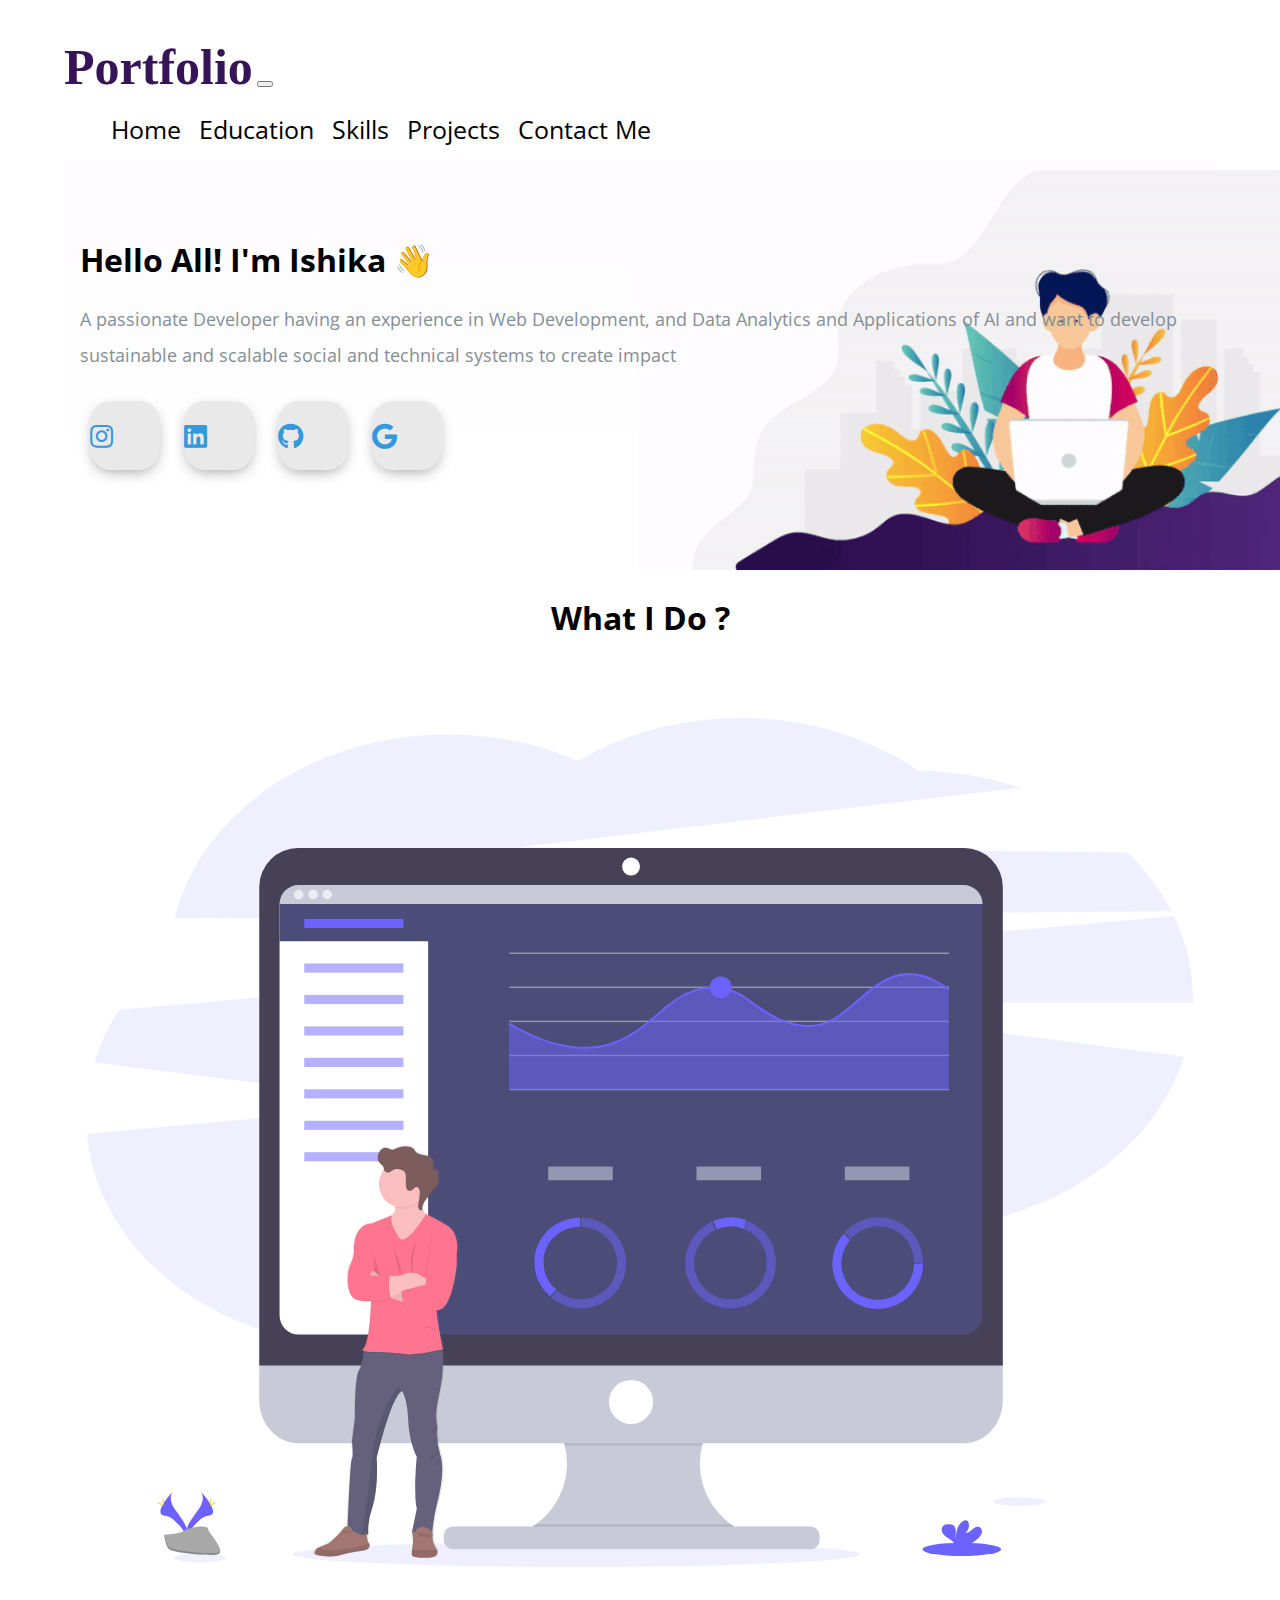
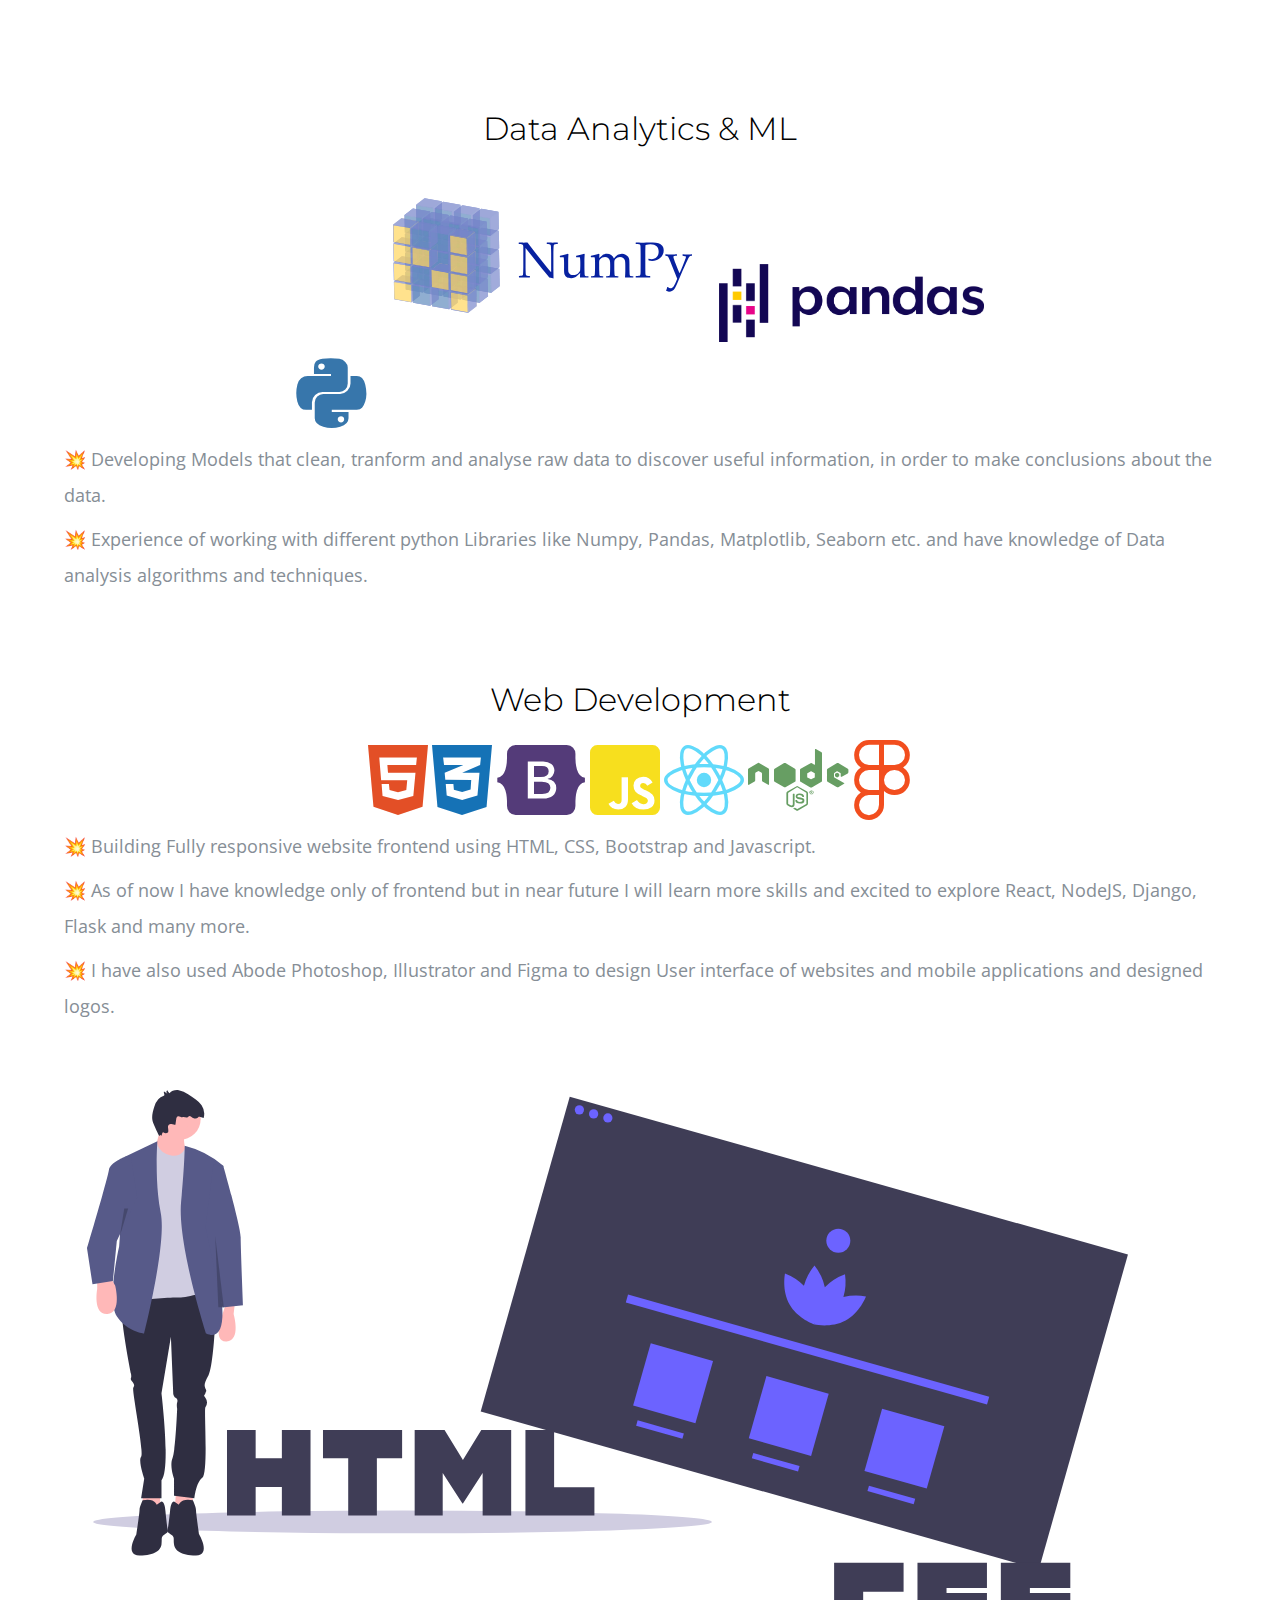
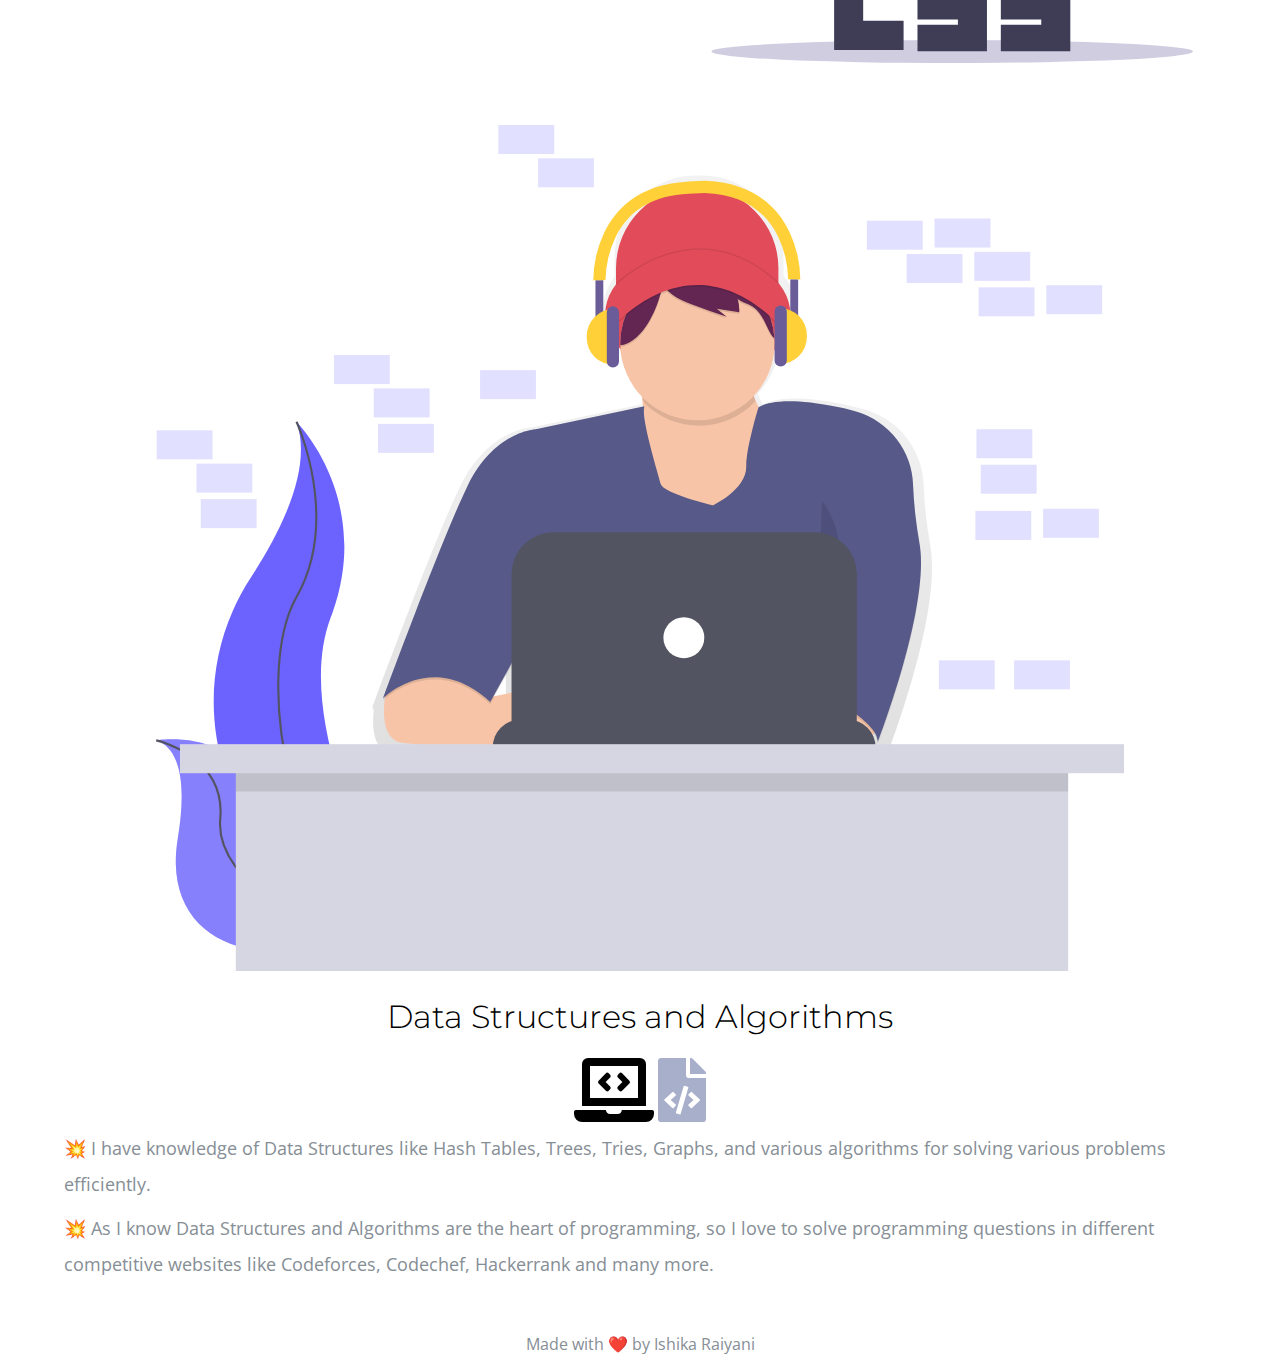
<file: index.html>
<!DOCTYPE html>
<html lang="en" dir="ltr">

<head>
  <meta charset="utf-8">
  <meta name="viewport" content="width=device-width,initial-scale=1">
  <title>Ishika's Portfolio</title>
  <link rel="icon" href="Image/engineer.ico">
  <link rel="stylesheet" href="https://stackpath.bootstrapcdn.com/bootstrap/4.5.0/css/bootstrap.min.css" integrity="sha384-9aIt2nRpC12Uk9gS9baDl411NQApFmC26EwAOH8WgZl5MYYxFfc+NcPb1dKGj7Sk" crossorigin="anonymous">
  <link rel="stylesheet" href="style.css">
  
  <link href="https://fonts.googleapis.com/css2?family=Arizonia&family=Montserrat:wght@400;800&display=swap" rel="stylesheet">
  <link href="https://fonts.googleapis.com/css2?family=Open+Sans:wght@700&display=swap" rel="stylesheet">
  <link rel="stylesheet" href="https://use.fontawesome.com/releases/v5.4.1/css/all.css" />
  <link rel="stylesheet" href="https://cdnjs.cloudflare.com/ajax/libs/font-awesome/5.13.1/css/all.min.css">
  <script src="https://code.jquery.com/jquery-3.5.1.slim.min.js" integrity="sha384-DfXdz2htPH0lsSSs5nCTpuj/zy4C+OGpamoFVy38MVBnE+IbbVYUew+OrCXaRkfj" crossorigin="anonymous"></script>
  <script src="https://cdn.jsdelivr.net/npm/popper.js@1.16.0/dist/umd/popper.min.js" integrity="sha384-Q6E9RHvbIyZFJoft+2mJbHaEWldlvI9IOYy5n3zV9zzTtmI3UksdQRVvoxMfooAo" crossorigin="anonymous"></script>
  <script src="https://stackpath.bootstrapcdn.com/bootstrap/4.5.0/js/bootstrap.min.js" integrity="sha384-OgVRvuATP1z7JjHLkuOU7Xw704+h835Lr+6QL9UvYjZE3Ipu6Tp75j7Bh/kR0JKI" crossorigin="anonymous"></script>
</head>
<body class="container-fluid body_section">
        <header>
              <nav class="navbar navbar-expand-lg navbar-light ">
                <a class="navbar-brand brand-name" href="#">Portfolio</a>
                <button class="navbar-toggler" type="button" data-toggle="collapse" data-target="#navbarSupportedContent" aria-controls="navbarSupportedContent" aria-expanded="false" aria-label="Toggle navigation">
                  <span class="navbar-toggler-icon"></span>
                </button>
        
                <div class="collapse navbar-collapse" id="navbarSupportedContent">
                  <ul class="navbar-nav ml-auto">
                    <li class="nav-item">
                      <a class="nav-link headerachor" href="index.html">Home</a>
                    </li>
                    <li class="nav-item">
                      <a class="nav-link headerachor" href="Education.html">Education</a>
                    </li>
                    <li class="nav-item">
                      <a class="nav-link headerachor" href="skill.html">Skills</a>
                    </li>
                    <li class="nav-item">
                      <a class="nav-link headerachor" href="Project.html">Projects</a>
                    </li>
                    <li class="nav-item">
                      <a class="nav-link headerachor" href="contact.html">Contact Me</a>
                    </li>
                  </ul>
              </nav>
          </header>

          <section id = "Home">
              <div class="row column1">
                <div class="col-lg-6 col-md-6 first-image">
                    <img class = "boyimage" src="Image/20200630_162659.gif" alt="">
                </div>  
                  <div class="col-lg-6 section-1">
                      <h1 class = "Hello">Hello All! I'm Ishika <span class="wave">👋</span></h1>
                      <p>A passionate Developer having an experience in Web Development,
                           and Data Analytics and Applications of AI and want to develop sustainable and 
                          scalable social and technical systems to create impact</p>
                          <div class=social_media_icon>
                            <a class="btn" href="https://www.instagram.com/ishi_raiyani/?next=%2F" target=_blank>
                              <i class="fab fa-instagram"></i>
                            </a>
                            <a class="btn" href="https://www.linkedin.com/in/ishika-raiyani-444939291/" target=_blank>
                              <i class="fab fa-linkedin" aria-hidden="true"></i>
                            </a>
                            <a class="btn" href="https://github.com/ishika253" target=_blank>
                              <i class="fab fa-github"></i>
                            </a>
                            <a class="btn" href="ishika.rict21@sot.pdpu.ac.in" target=_blank>
                              <i class="fab fa-google"></i>
                            </a>
                          </div>
                  </div>
                  <div class="Image-boy col-lg-6"><img class="boy" src="Image/Boy-image.png" alt=""></div>
              </div>
          </section>


          <section id=Whatido>
            <h1>What I Do ?</h1>
              <div class = "row feature-1">
                  <div class="col-lg-6 col-md-6 Feature-first-image ">
                    <img class = "Feature-svg-image" src="Image/Data_Analysis.svg" alt="">
                  </div>
                  <div class="col-lg-6 col-md-6">
                    <h1 class= "Feature-Heading" >Data Analytics & ML</h1>
                    <ul class = "dev-icon">
                      <li><i class="fab fa-python fa-5x" style="color:#3776ab"></i></li>
                      <li><img class="numpy" src="Image/numpy-ar21.svg" alt=""></li>
                      <li><img class = "pandas" src="Image/kindpng_5747046.png" alt=""></li>
                    </ul>
                    <div class = "Data-Analytic">
                      <p class ="Features-paragraph">
                         💥 Developing Models that clean, tranform and analyse raw data to discover useful information,
                         in order to make conclusions about the data.</p>
                      <p  class ="Features-paragraph">
                         💥 Experience of working with different python Libraries like Numpy, Pandas, Matplotlib, Seaborn etc. and have knowledge of
                        Data analysis algorithms and techniques.</p>
                    </div>
                </div>
              </div>
              <div class="row feature-2">
                <div class="col-lg-6 col-md-6 feature-web">
                  <h1 class="Feature-Heading">Web Development</h1>
                  <ul class = "dev-icon">
                    <li><i class="fab fa-html5 fa-5x" style="color:#e34f26"></i></li>
                    <li><i class="fab fa-css3-alt fa-5x" style="color:#1572b6"></i></li>
                    <li><i class="fab fa-bootstrap fa-5x" style="color:#543b79"></i></li>
                    <li><i class="fab fa-js-square fa-5x" style="color:#f7df1e"></i></li>
                    <li><i class="fab fa-react fa-5x" style="color:#61dafb"></i></li>
                    <li><i class="fab fa-node fa-5x" style="color:#679e63"></i></li>
                    <li><i class="fab fa-figma fa-5x" style="color:#f24e1e"></i></li>
                
                  </ul>
                  <div class = "Data-Analytic">
                    <p class ="Features-paragraph">
                       💥 Building Fully responsive website frontend using HTML, CSS, Bootstrap and Javascript.</p>
                    <p  class ="Features-paragraph">
                       💥 As of now I have knowledge only of frontend but in near future I will learn more skills and excited to explore React, NodeJS, Django, Flask and many more.</p>
                      <p  class ="Features-paragraph">
                       💥 I have also used Abode Photoshop, Illustrator and Figma to design User interface of websites and mobile applications and designed logos.</p>
                      </div>
                </div>
                <div class="col-lg-6 col-md-6 Feature-second-image ">
                  <img class = "Feature-svg-image" src="Image/website.svg" alt="">
                </div>
              </div>
              <div class="row feature-3">
                <div class = "col-lg-6 col-md-6 Feature-third-image">
                    <img class = "Feature-svg-image-3" src="Image/Coding.svg" alt="">
                  </div>
                  <div class="col-lg-6 col-md-6 feature-coding">
                    <h1 class="Feature-Heading">Data Structures and Algorithms</h1>
                    <ul class = "dev-icon">
                     <li></li>
                     <li><i class="fas fa-laptop-code fa-4x"></i></li>
                     
                     <li><i class="fas fa-file-code fa-4x" style="color: #a8afcb;"></i></li>
                    </ul>
                    <div class = "Data-Analytic">
                      <p class ="Features-paragraph">
                         💥 I have knowledge of Data Structures like Hash Tables, Trees, Tries, Graphs, and various algorithms for solving various problems efficiently.</p>
                      <p  class ="Features-paragraph">
                         💥 As I know Data Structures and Algorithms are the heart of programming, so I love to solve programming questions in different competitive websites like Codeforces, Codechef, Hackerrank and many more.</p>
                        </div>
                  </div>
              </div>
               
        
          </section>
    <footer class=footer>Made with ❤️ by Ishika Raiyani</footer>
</body>
</html>
</file>
<file: style.css>
body{
    font-family: 'Open Sans', sans-serif;
    margin: 0;
  }
.body_section{
    padding : 3% 5% 1%;
}

p{
  font-size: 18px;
}

  a{
    text-decoration: none;
  }

  @font-face{
    font-family: "Lovely Home";
    src:local('Lovely Home'), 
    url("Image/LovelyHome-9aBZ.ttf") format('truetype');

  }

.brand-name ,.navbar-light .navbar-brand{
      /* font-family: "Brush Script MT"; */
      /* margin-bottom: 3px; */
      font-family: "Callibri";
      font-size: 50px;
      font-weight: bold;
      color: #351458;
  }



  .headerachor {
    color: black;
    margin: 0 7px 0 7px;
    font-size: 25px;
  }

  .headerachor:hover {
    background-color: #f1f1f1;
  }

  /* Section 1 */
   .column1{
       background-image: linear-gradient(#fefcfe,#ffffff);
       padding : 8px 16px;
   }

  .section-1{
    margin-top: 6%;
    text-align: left;
    position: relative;
}
span.wave {
  animation-name: wave-animation;
  animation-duration: 2.5s;
  animation-iteration-count: infinite;
  transform-origin: 70% 70%;
  display: inline-block;
}

@keyframes wave-animation {
    0% { transform: rotate(  0.0deg) }
   10% { transform: rotate(-10.0deg) }
   20% { transform: rotate( 12.0deg) }
   30% { transform: rotate(-10.0deg) }
   40% { transform: rotate(  9.0deg) }
   50% { transform: rotate(  0.0deg) }
  100% { transform: rotate(  0.0deg) }
}

.first-image{
    position: absolute;
    right:0;
}
.boyimage{
  height: 400px;
}

@media only screen and (max-width : 1183px){
  .first-image{
    right:160px;
  }

}
.boy{
  width: 100%;
  height: 100%;
  animation: bounce 1.2s;
  animation-direction: alternate;
  animation-iteration-count: infinite;
}

@keyframes bounce{
  from{
      transform: translate3d(0,0,0);
  }
  to{
      transform: translate3d(0,20px,0);
  }
}

.Image-boy{
  text-align: center;
  align-items: center;
}

@media only screen and (min-width:951px){
  .Image-boy{
    display:none;
  }
}
  .Hello{
      margin-bottom: 20px;
  }
  p{
      line-height: 2;
      color: #868e96;
  }


  .btn {
    display: inline-block;
    width: 4.37rem;
    height: 4.37rem;
    background: #e9e9e9;
    padding: 0px 0px;
    margin: 10px;
    border-radius: 30%;
    box-shadow: 0 5px 15px -5px #00000070;
    color: #3498db;
    overflow: hidden;
    position: relative;
  }

  .btn i {
    line-height: 70px;
    font-size: 1.625rem;
    transition: 0.2s linear;
  }

  .btn:hover i {
    transform: scale(1.3);
    color: #f1f1f1;
  }

  .btn::before {
    content: "";
    position: absolute;
    width: 120%;
    height: 120%;
    background: #3498db;
    transform: rotate(45deg);
    left: -110%;
    top: 90%;
  }




  .btn:hover::before {
    animation: aaa 0.7s 1;
    top: -10%;
    left: -10%;
  }

  @media only screen and (max-width:470px){
    .btn{
      width: 2.5rem;
      height: 2.5rem;
      margin: 7px;
    }
    .btn i {
      line-height: 40px;
      font-size: 1em;
    }
  }

 #Whatido{
     text-align: center;
     padding-top: 7%;
 }

  /* Section 2 */
  .feature-1{
      padding-top: 5%;
      text-align: center;
      }
  .feature-2{
    padding-top: 5%;
    text-align: center;
}
  .feature-3{
  padding-top: 5%;
  padding-bottom: 20px;
  text-align: center;
  }

  .Feature-Heading{
      font-family: "Montserrat";
      font-weight: 300;
  }

  .Feature-first-image{
      padding : 0 2% 10%;
  }

  .Feature-second-image{
      padding : 5% 2% 0;
  }





  .Feature-svg-image{
      width: 100%;
      height:100%;
  }
  .Feature-svg-image-3{
    width: 84%;
    height: 84%;
  }




  .dev-icon{
      list-style: none;
      display: inline;
      padding: 0%;
  }


  .numpy{
    max-width: 100%;
    width : 30%;
    height: 30%;
    padding-bottom: 7%;
  }

  .pandas{
    max-width: 100%;
    max-height: 100%;
    width : 23%;
    height: 15%;
    padding-bottom: 7%;
    padding-left :0;
  }

  li{
    display: inline;
  }

  .Data-Analytic{
      text-align: left;
  }

  .Features-paragraph{
      margin-top : 8px;
      margin-bottom: 8px;
  }

  @media only screen and (max-width : 764px){
    .feature-2{
      display: flex;
      flex-direction: column;
    }
    .feature-web{
      order:2;
    }
      
      .brand-name ,.navbar-light .navbar-brand{
      /* font-family: "Brush Script MT"; */
      /* margin-bottom: 3px; */
      font-family: "Lovely Home";
      font-size: 40px;
      font-weight: bold;
      color: #351458;
  }
  }
  @media only screen and (max-width : 991px) and (min-width: 951px){
    .section-1{
      margin-top: auto;
      padding-right: 400px;
    }
  }
  @media only screen and (max-width : 950px){

    body,html{
      text-align: center;
      font-size: 16px;
      line-height: normal;
    }
    .Hello{
      margin-bottom: 10px;
    }
    h1{
      font-size: 25px;
    }
    p{
      font-size: 15px;
      line-height: normal;
    }
      .section-1{
          text-align: center;
      }
      .first-image{
          display: none;
      }

      .pandas{
        width: 23%;
        height: 15%;
      }
  }




footer{
  padding-top: 2%;
  color: #868e96;
  text-align: center;
}
</file>
